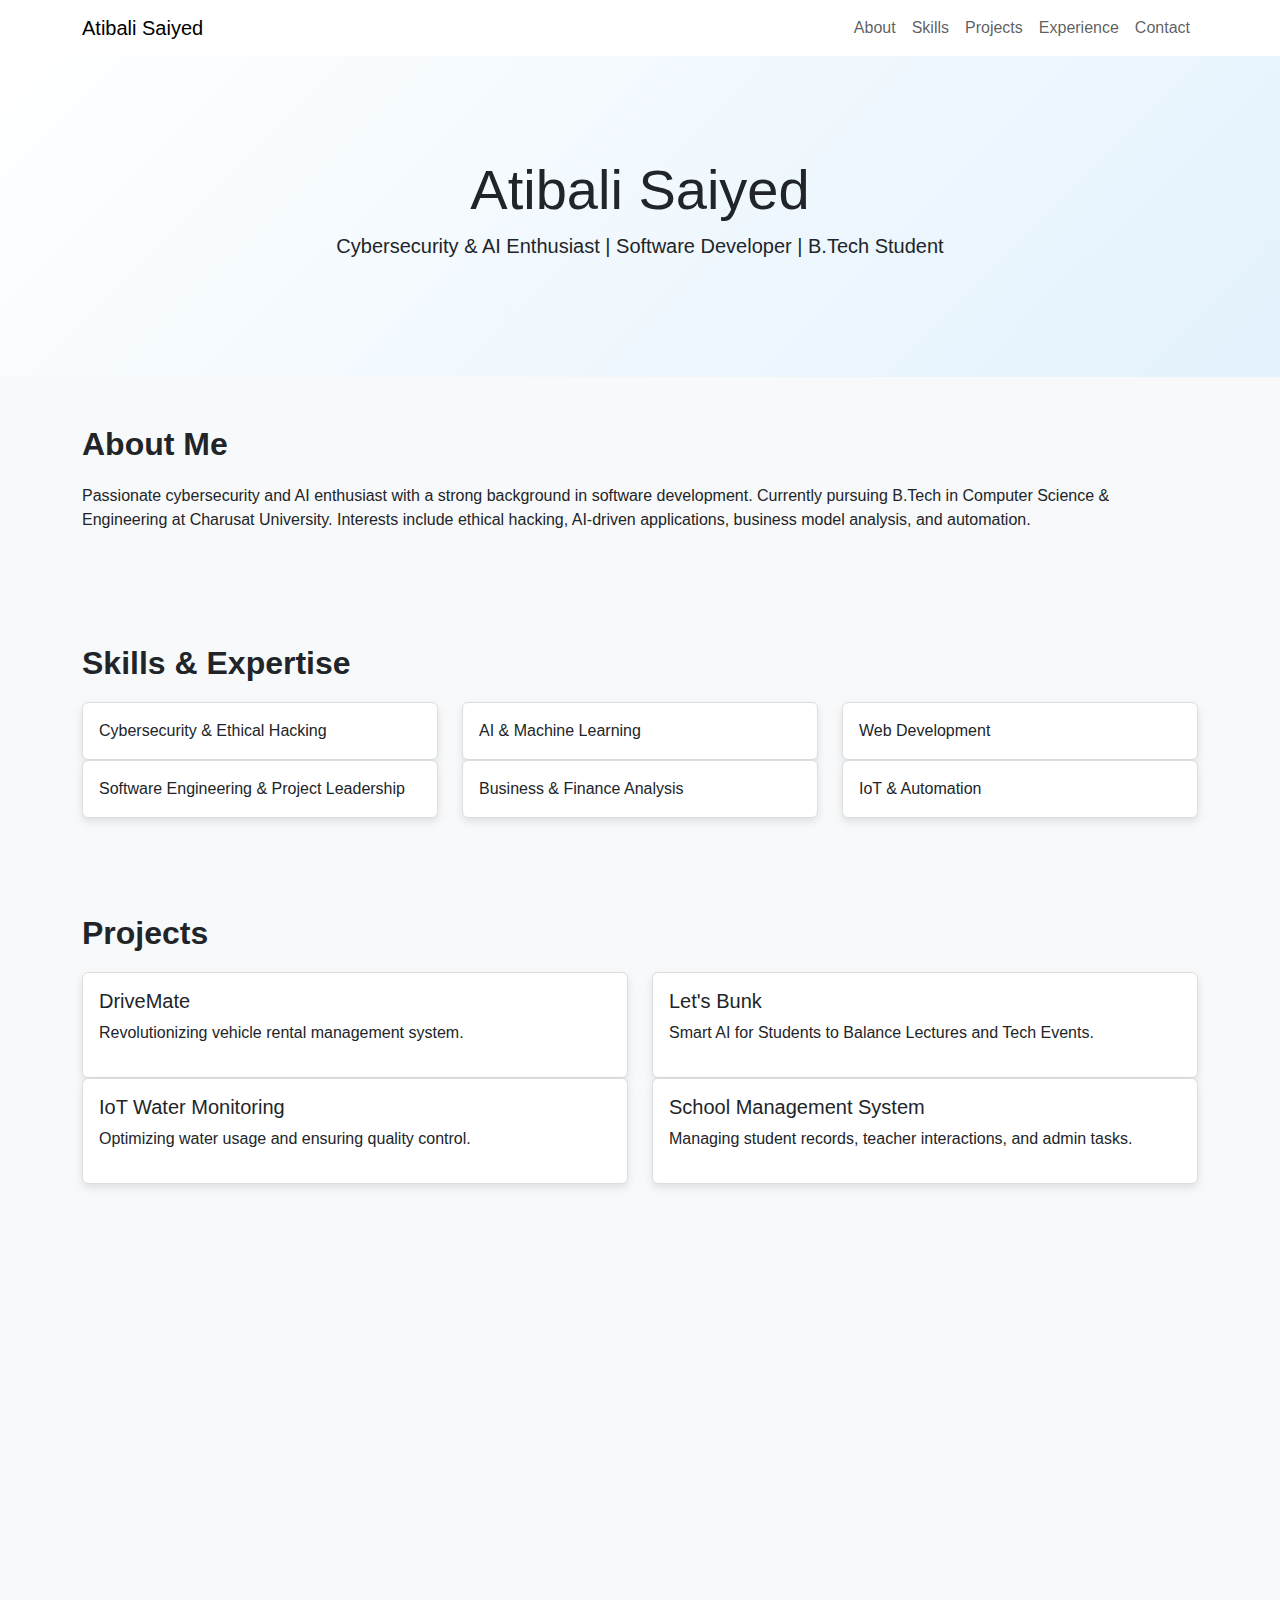
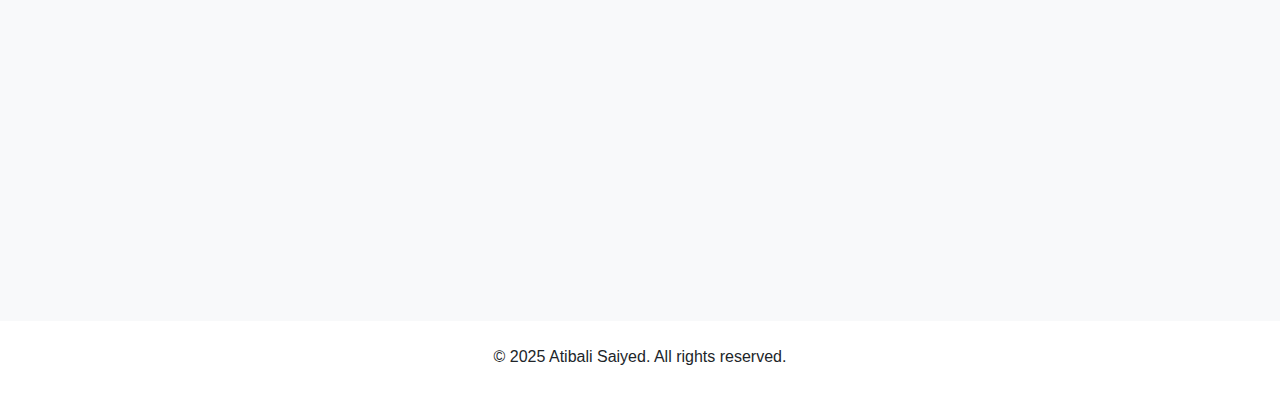
<file: index.html>
<!DOCTYPE html>
<html lang="en">
<head>
    <meta charset="UTF-8">
    <meta name="viewport" content="width=device-width, initial-scale=1.0">
    <meta name="title" content="Atibali Saiyed - Cybersecurity & AI Expert">
    <meta name="description" content="Cybersecurity expert, AI & ML researcher, and software developer. Learn about my projects, skills, and career.">
    <meta name="keywords" content="Atibali Saiyed, Saiyed Atibali, Atibali, Atib, Atib Saiyed, Saiyed Atib, Cybersecurity, AI, Machine Learning, Ethical Hacking, Software Development, DriveMate, Let's Bunk, IoT, Automation, Business, Finance, Tech Enthusiast, AI Security, Web Development, Student Projects">
    <meta name="author" content="Atibali Saiyed">
    <meta name="robots" content="index, follow">
    <meta property="og:title" content="Atibali Saiyed - Cybersecurity & AI Expert">
    <meta property="og:description" content="Cybersecurity expert, AI & ML researcher, and software developer.">
    <link rel="stylesheet" href="https://cdn.jsdelivr.net/npm/bootstrap@5.3.0/dist/css/bootstrap.min.css">
    <script src="https://code.jquery.com/jquery-3.6.0.min.js"></script>
    <script src="https://cdn.jsdelivr.net/npm/bootstrap@5.3.0/dist/js/bootstrap.bundle.min.js"></script>
    <title>Atibali Saiyed - Portfolio</title>
    <style>
        body { background-color: #f8f9fa; color: #212529; font-family: Arial, sans-serif; }
        .navbar { background-color: #ffffff; box-shadow: 0px 4px 10px rgba(0, 0, 0, 0.1); }
        .hero-section { text-align: center; padding: 100px 20px; background: linear-gradient(135deg, #ffffff, #e3f2fd); }
        .section-title { margin-bottom: 20px; font-weight: bold; }
        .card { background-color: #ffffff; color: #212529; border: 1px solid #ddd; box-shadow: 0px 4px 8px rgba(0, 0, 0, 0.1); }
        .contact a { color: #007bff; text-decoration: none; }
        .fade-in { opacity: 0; transform: translateY(20px); transition: opacity 0.6s ease-out, transform 0.6s ease-out; }
        .fade-in.visible { opacity: 1; transform: translateY(0); }
    </style>
</head>
<body>
    <nav class="navbar navbar-expand-lg navbar-light">
        <div class="container">
            <a class="navbar-brand" href="#">Atibali Saiyed</a>
            <button class="navbar-toggler" type="button" data-bs-toggle="collapse" data-bs-target="#navbarNav">
                <span class="navbar-toggler-icon"></span>
            </button>
            <div class="collapse navbar-collapse" id="navbarNav">
                <ul class="navbar-nav ms-auto">
                    <li class="nav-item"><a class="nav-link" href="#about">About</a></li>
                    <li class="nav-item"><a class="nav-link" href="#skills">Skills</a></li>
                    <li class="nav-item"><a class="nav-link" href="#projects">Projects</a></li>
                    <li class="nav-item"><a class="nav-link" href="#experience">Experience</a></li>
                    <li class="nav-item"><a class="nav-link" href="#contact">Contact</a></li>
                </ul>
            </div>
        </div>
    </nav>

    <section class="hero-section fade-in">
        <h1 class="display-4">Atibali Saiyed</h1>
        <p class="lead">Cybersecurity & AI Enthusiast | Software Developer | B.Tech Student</p>
    </section>

    <section id="about" class="container py-5 fade-in">
        <h2 class="section-title">About Me</h2>
        <p>Passionate cybersecurity and AI enthusiast with a strong background in software development. Currently pursuing B.Tech in Computer Science & Engineering at Charusat University. Interests include ethical hacking, AI-driven applications, business model analysis, and automation.</p>
    </section>

    <section id="skills" class="container py-5 fade-in">
        <h2 class="section-title">Skills & Expertise</h2>
        <div class="row">
            <div class="col-md-4"><div class="card p-3">Cybersecurity & Ethical Hacking</div></div>
            <div class="col-md-4"><div class="card p-3">AI & Machine Learning</div></div>
            <div class="col-md-4"><div class="card p-3">Web Development</div></div>
            <div class="col-md-4"><div class="card p-3">Software Engineering & Project Leadership</div></div>
            <div class="col-md-4"><div class="card p-3">Business & Finance Analysis</div></div>
            <div class="col-md-4"><div class="card p-3">IoT & Automation</div></div>
        </div>
    </section>

    <section id="projects" class="container py-5 fade-in">
        <h2 class="section-title">Projects</h2>
        <div class="row">
            <div class="col-md-6"><div class="card p-3"><h5>DriveMate</h5><p>Revolutionizing vehicle rental management system.</p></div></div>
            <div class="col-md-6"><div class="card p-3"><h5>Let's Bunk</h5><p>Smart AI for Students to Balance Lectures and Tech Events.</p></div></div>
            <div class="col-md-6"><div class="card p-3"><h5>IoT Water Monitoring</h5><p>Optimizing water usage and ensuring quality control.</p></div></div>
            <div class="col-md-6"><div class="card p-3"><h5>School Management System</h5><p>Managing student records, teacher interactions, and admin tasks.</p></div></div>
        </div>
    </section>

    <section id="experience" class="container py-5 fade-in">
        <h2 class="section-title">Experience</h2>
        <div class="row">
          <div class="col-md-6"><div class="card p-3"><h5>Upcoming Internship</h5><p>May 12 - June 21, 2025 - Actively seeking opportunities in cybersecurity, AI, or full-stack development.</p></div></div>
            <div class="col-md-6"><div class="card p-3"><h5>Cybersecurity Intern</h5><p>Edunet Foundation (Jan 2025 - Feb 2025) - Gained hands-on experience in cryptographic algorithms and steganography.</p></div></div>
            <div class="col-md-6"><div class="card p-3"><h5>Python Developer Intern</h5><p>EISystems Technologies (Dec 2024 - Jan 2025) - Developed cybersecurity tools and completed Python programming training.</p></div></div>
            <div class="col-md-6"><div class="card p-3"><h5>Web Developer Intern</h5><p>Rainbow IT Services (Sep 2022 - Sep 2022) - Maintained websites, fixed errors, and integrated PHP back-end services.</p></div></div>
          </div>
    </section>

    <section id="contact" class="container py-5 contact fade-in">
        <h2 class="section-title">Contact & Socials</h2>
        <p>Email: <a href="mailto:saiyedatibali@gmail.com">saiyedatibali@gmail.com</a></p>
        <p>LinkedIn: <a href="https://linkedin.com/in/atibali-saiyed" target="_blank">linkedin.com/in/atibali-saiyed</a></p>
        <p>GitHub: <a href="https://github.com/Atibali" target="_blank">github.com/Atibali</a></p>
    </section>

    <footer class="text-center py-4" style="background-color: #ffffff;">
        <p>&copy; 2025 Atibali Saiyed. All rights reserved.</p>
    </footer>
    <script>
      document.addEventListener("DOMContentLoaded", function() {
          document.querySelectorAll(".fade-in").forEach((element, index) => {
              setTimeout(() => element.classList.add("visible"), index * 200);
          });
      });
  </script>
</body>
</html>
</file>
